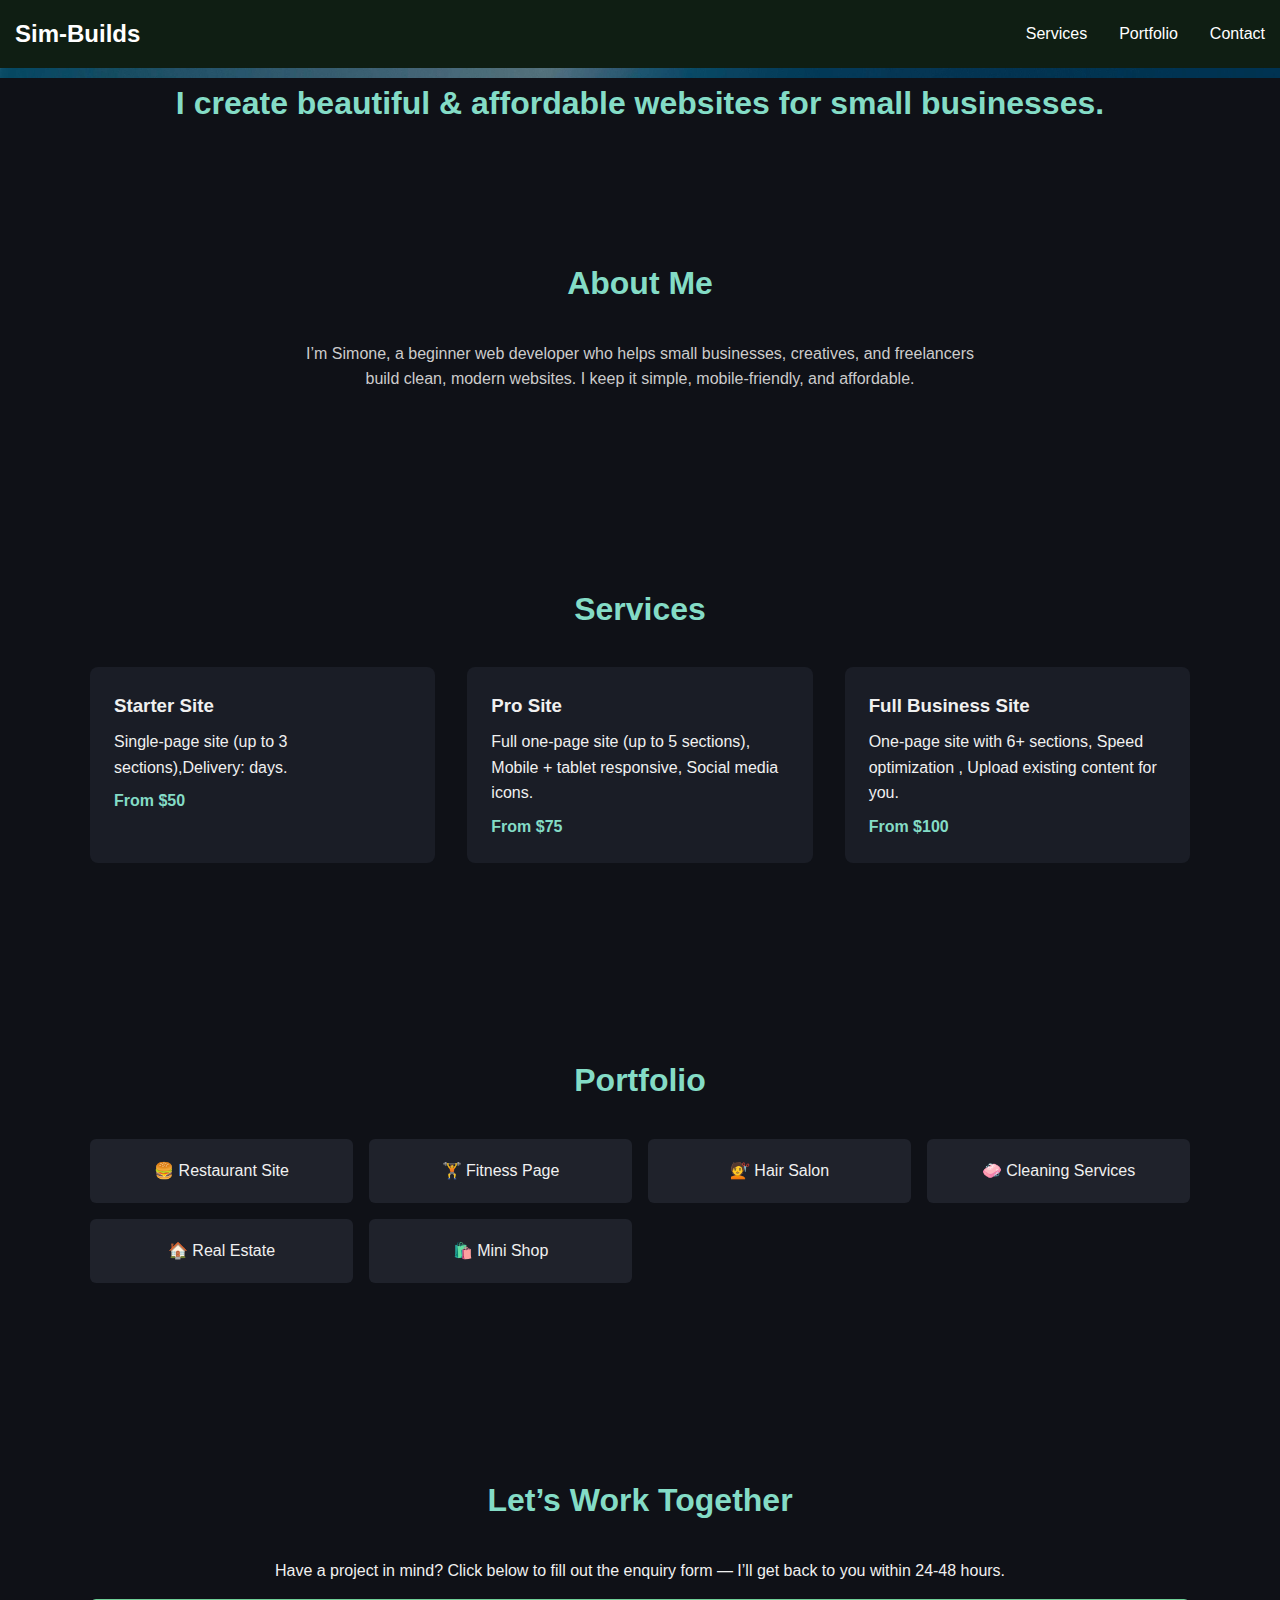
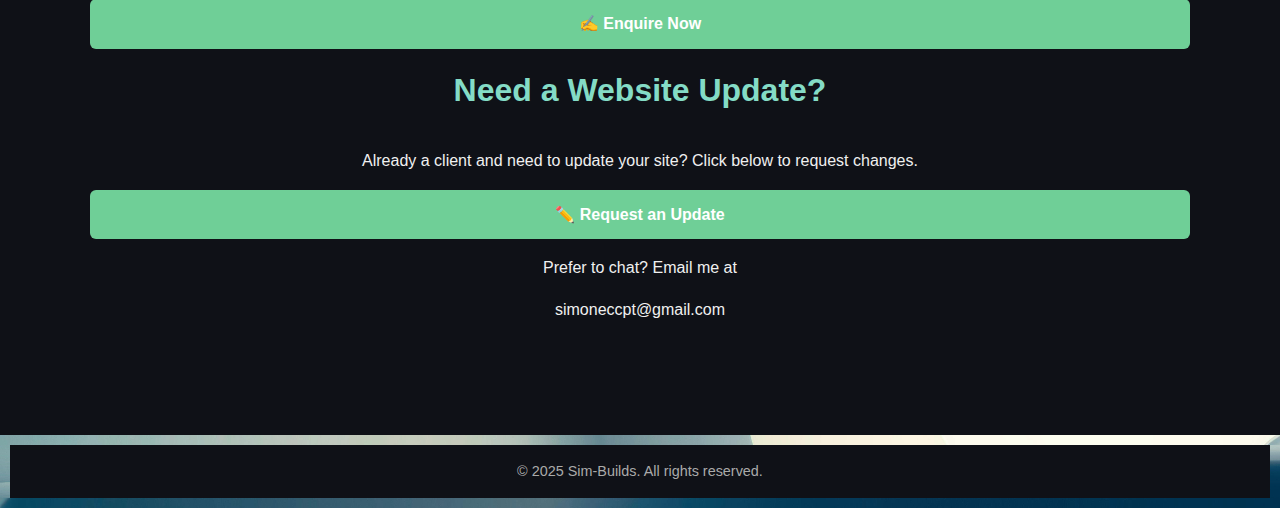
<file: index.html>
<!DOCTYPE html>
<html lang="en">
  <head>
    <meta charset="UTF-8" />
    <meta name="viewport" content="width=device-width, initial-scale=1.0" />
    <title>Simone Designs | Affordable Web Design</title>
    <link rel="stylesheet" href="style.css" />
  </head>
  <body>
    <nav id="navbar">
      <h1 class="logo">Sim-Builds</h1>

      <div class="menu-toggle" id="mobile-menu">
        <span class="bar"></span>
        <span class="bar"></span>
        <span class="bar"></span>
      </div>

      <div class="nav-links" id="nav-links">
        <a href="#services">Services</a>
        <a href="#portfolio">Portfolio</a>
        <a href="#contact">Contact</a>
      </div>
    </nav>

    <section class="hero">
      <h2>I create beautiful & affordable websites for small businesses.</h2>
    </section>

    <section id="about" class="about section">
      <div class="container">
        <h2>About Me</h2>
        <p>
          I’m Simone, a beginner web developer who helps small businesses,
          creatives, and freelancers build clean, modern websites. I keep it
          simple, mobile-friendly, and affordable.
        </p>
      </div>
    </section>

    <section id="services" class="services section">
      <div class="container">
        <h2>Services</h2>
        <div class="service-grid">
          <div class="service">
            <h3>Starter Site</h3>
            <p>Single-page site (up to 3 sections),Delivery: days.</p>
            <p class="price">From $50</p>
          </div>
          <div class="service">
            <h3>Pro Site</h3>
            <p>
              Full one-page site (up to 5 sections), Mobile + tablet responsive,
              Social media icons.
            </p>
            <p class="price">From $75</p>
          </div>
          <div class="service">
            <h3>Full Business Site</h3>
            <p>
              One-page site with 6+ sections, Speed optimization , Upload
              existing content for you.
            </p>
            <p class="price">From $100</p>
          </div>
        </div>
      </div>
    </section>

    <section id="portfolio" class="portfolio section">
      <div class="container">
        <h2>Portfolio</h2>
        <div class="portfolio-grid">
          <a href="https://tastebud-menu.netlify.app/" target="_blank"
            >🍔 Restaurant Site</a
          >
          <a
            href="https://personal-trainer-for-you.netlify.app/"
            target="_blank"
            >🏋️ Fitness Page</a
          >
          <a href="https://glow-hair.netlify.app/" target="_blank"
            >💇 Hair Salon</a
          >
          <a href="https://services-to-offer.netlify.app/" target="_blank"
            >🧼 Cleaning Services</a
          >
          <a href="https://dreamstay-real-estate.netlify.app/" target="_blank"
            >🏠 Real Estate</a
          >
          <a href="https://small-builds.netlify.app/" target="_blank"
            >🛍️ Mini Shop</a
          >
        </div>
      </div>
    </section>

    <section id="contact" class="contact section">
      <div class="container">
        <h2>Let’s Work Together</h2>
        <p>
          Have a project in mind? Click below to fill out the enquiry form —
          I’ll get back to you within 24-48 hours.
        </p>
        <a
          href="https://docs.google.com/forms/d/e/1FAIpQLSdf3CHiBdfxfBuR5duHpugrz99CX6SR2_771yr8ZA23XUmZCQ/viewform"
          target="_blank"
          class="btn"
        >
          ✍️ Enquire Now
        </a>

        <h2>Need a Website Update?</h2>
        <p>
          Already a client and need to update your site? Click below to request
          changes.
        </p>
        <a
          class="update-btn"
          href="https://forms.gle/eS7eDvbqhtKeP1sj7"
          target="_blank"
        >
          ✏️ Request an Update
        </a>
        <p>
          Prefer to chat? Email me at
          <a href="mailto:simoneccpt@gmail.com">simoneccpt@gmail.com</a>
        </p>
      </div>
    </section>

    <script src="index.js"></script>
    <footer>
      <p>© 2025 Sim-Builds. All rights reserved.</p>
    </footer>
  </body>
</html>
</file>
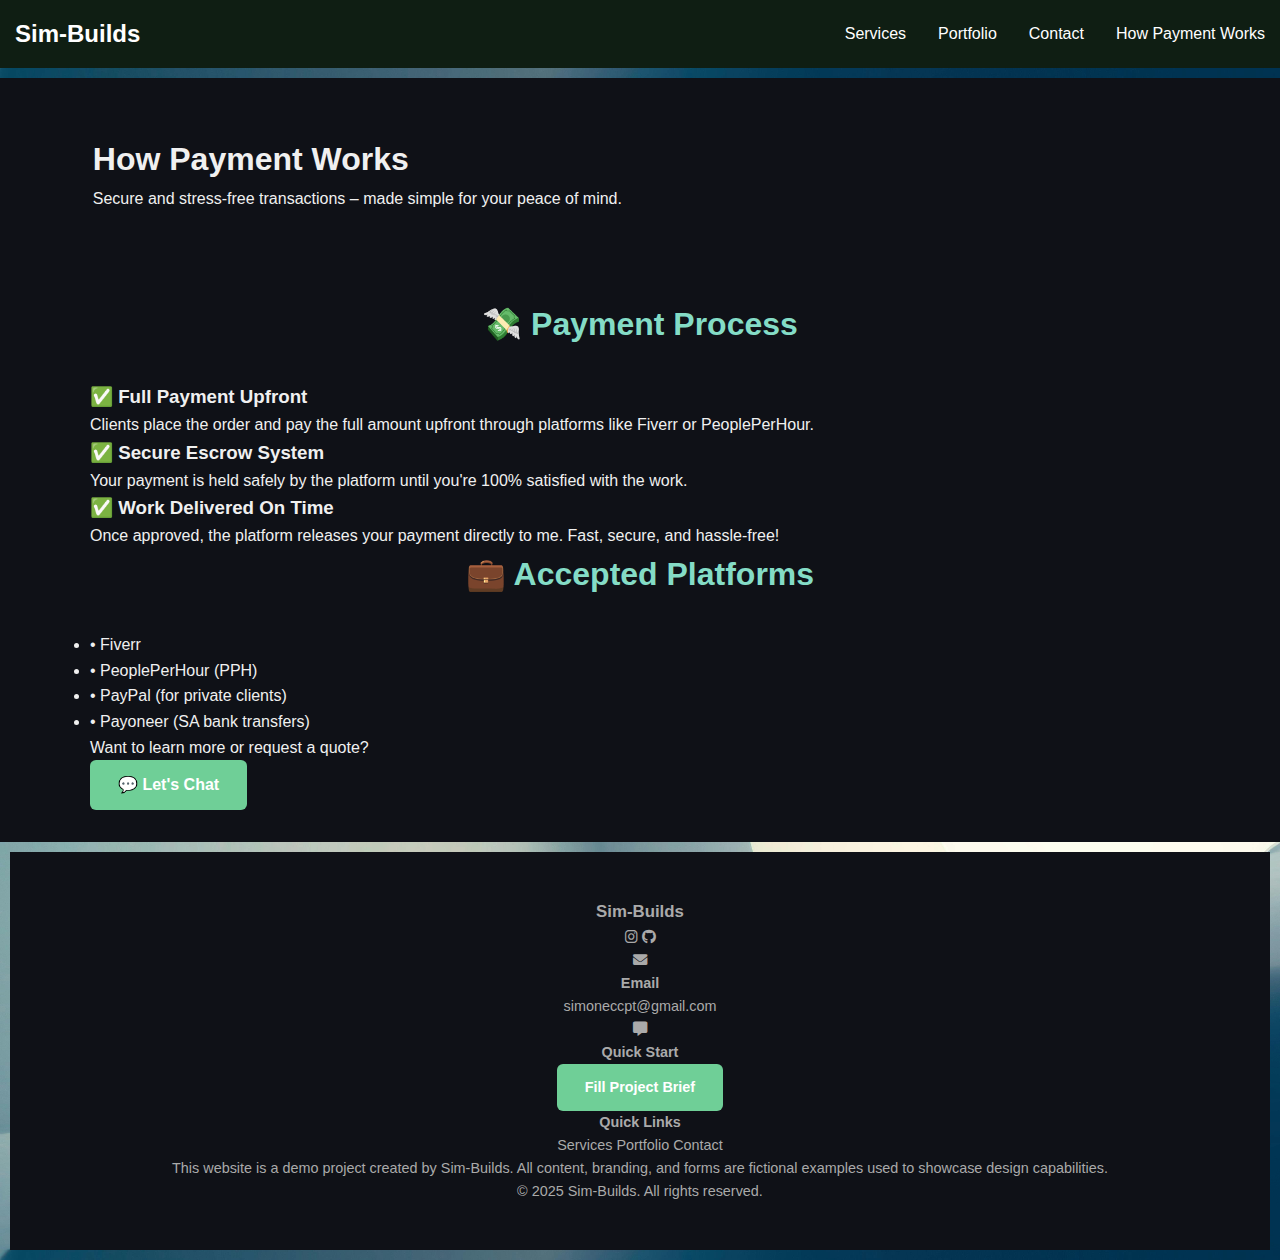
<file: how-payment-works.html>
<!DOCTYPE html>
<html lang="en">
  <head>
    <meta charset="UTF-8" />
    <meta name="viewport" content="width=device-width, initial-scale=1.0" />
    <title>How Payment Works | Simone Designs</title>
    <link rel="stylesheet" href="style.css" />
    <link
      rel="stylesheet"
      href="https://cdnjs.cloudflare.com/ajax/libs/font-awesome/6.0.0/css/all.min.css"
    />
    <link rel="apple-touch-icon" sizes="180x180" href="/apple-touch-icon.png" />
    <link rel="icon" type="image/png" sizes="32x32" href="/favicon-32x32.png" />
    <link rel="icon" type="image/png" sizes="16x16" href="/favicon-16x16.png" />
    <link rel="manifest" href="/site.webmanifest" />
    <link rel="icon" type="image/x-icon" href="favicon.ico" />
  </head>
  <body>
    <nav id="navbar">
      <h1 class="logo">Sim-Builds</h1>

      <div class="burger" id="burger">
        <span class="bar"></span>
        <span class="bar"></span>
        <span class="bar"></span>
      </div>

      <div class="nav-links" id="nav-links">
        <a href="/#pricing">Services</a>
        <a href="/#portfolio">Portfolio</a>
        <a href="/#contact">Contact</a>
        <a href="how-payment-works.html">How Payment Works</a>
      </div>
    </nav>
    <header class="hero payment-hero">
      <div class="container">
        <h1>How Payment Works</h1>
        <p>
          Secure and stress-free transactions – made simple for your peace of
          mind.
        </p>
      </div>
    </header>

    <section class="payment-section">
      <div class="container">
        <h2>💸 Payment Process</h2>

        <div class="payment-steps">
          <div class="step">
            <h3>✅ Full Payment Upfront</h3>
            <p>
              Clients place the order and pay the full amount upfront through
              platforms like Fiverr or PeoplePerHour.
            </p>
          </div>

          <div class="step">
            <h3>✅ Secure Escrow System</h3>
            <p>
              Your payment is held safely by the platform until you're 100%
              satisfied with the work.
            </p>
          </div>

          <div class="step">
            <h3>✅ Work Delivered On Time</h3>
            <p>
              Once approved, the platform releases your payment directly to me.
              Fast, secure, and hassle-free!
            </p>
          </div>
        </div>

        <h2>💼 Accepted Platforms</h2>
        <ul class="platforms">
          <li>
            <a
              href="https://www.fiverr.com/sim_builds/create-a-professional-single-page-website-for-your-business"
            >
              • Fiverr
            </a>
          </li>
          <li>
            <a
              href="https://www.peopleperhour.com/freelancer/technology-programming/simone-cornelius-front-end-web-designer-affordable-zyynawzq?ref=provider"
              >• PeoplePerHour (PPH)</a
            >
          </li>
          <li>• PayPal (for private clients)</li>
          <li>• Payoneer (SA bank transfers)</li>
        </ul>

        <div class="cta-box">
          <p>Want to learn more or request a quote?</p>
          <a
            href="https://docs.google.com/forms/d/e/1FAIpQLSdf3CHiBdfxfBuR5duHpugrz99CX6SR2_771yr8ZA23XUmZCQ/viewform"
            target="_blank"
            class="btn"
            >💬 Let's Chat</a
          >
        </div>
      </div>
    </section>
    <script src="index.js"></script>
    <footer>
      <div class="footer container">
        <div class="footer-content">
          <div class="footer-about">
            <h3>Sim-Builds</h3>

            <div class="social-links">
              <a href="https://www.instagram.com/sim_micheline/"
                ><i class="fab fa-instagram"></i
              ></a>
              <a href="https://github.com/SimKitkat"
                ><i class="fab fa-github"></i
              ></a>
            </div>
          </div>
          <div class="info-item">
            <i class="fas fa-envelope"></i>
            <div>
              <h4>Email</h4>
              <a href="mailto:simoneccpt@gmail.com">simoneccpt@gmail.com</a>
            </div>
          </div>
          <div class="info-item">
            <i class="fas fa-comment-alt"></i>
            <div>
              <h4>Quick Start</h4>
              <a
                href="https://docs.google.com/forms/d/e/1FAIpQLSdf3CHiBdfxfBuR5duHpugrz99CX6SR2_771yr8ZA23XUmZCQ/viewform"
                target="_blank"
                class="btn"
                >Fill Project Brief</a
              >
            </div>
          </div>
          <div class="footer-links">
            <h4>Quick Links</h4>

            <a href="/#pricing">Services</a>
            <a href="/#portfolio">Portfolio</a>
            <a href="/#contact">Contact</a>
          </div>
        </div>

        <p class="disclaimer">
          This website is a demo project created by Sim-Builds. All content,
          branding, and forms are fictional examples used to showcase design
          capabilities.
        </p>

        <div class="footer-bottom">
          <p>© 2025 Sim-Builds. All rights reserved.</p>
        </div>
      </div>
    </footer>
  </body>
</html>
</file>
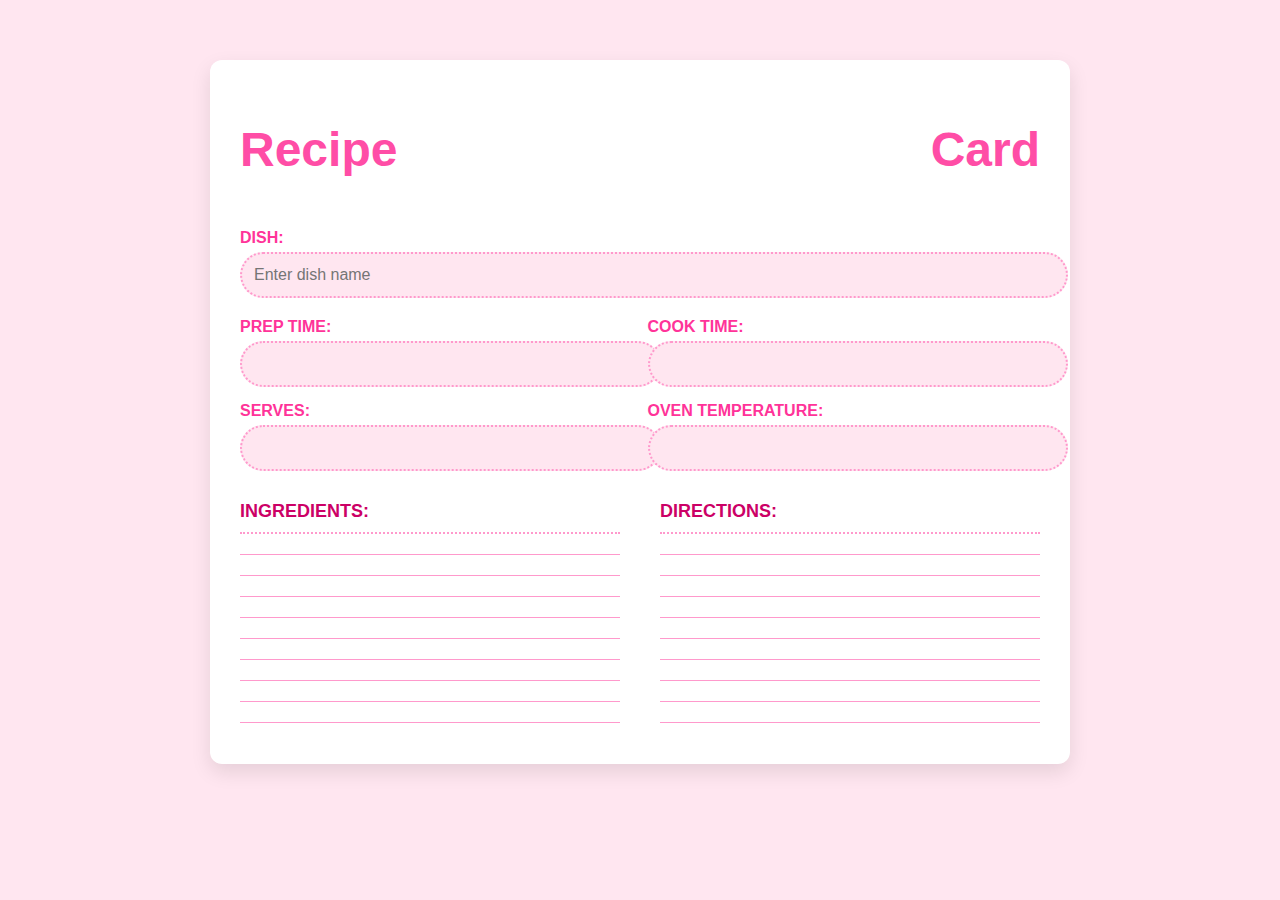
<file: recipe card.html>
<!DOCTYPE html>
<html lang="en">
  <head>
    <meta charset="UTF-8" />
    <meta name="viewport" content="width=device-width, initial-scale=1" />
    <title>Recipe Card</title>
    <style>
      body {
        background: #ffe6f0;
        font-family: "Poppins", sans-serif;
        margin: 0;
        padding: 20px;
      }

      .card {
        max-width: 800px;
        margin: 40px auto;
        padding: 30px;
        background: #fff;
        border-radius: 12px;
        box-shadow: 0 8px 20px rgba(0, 0, 0, 0.1);
      }

      .card-header {
        display: flex;
        justify-content: space-between;
        align-items: center;
        font-weight: bold;
        color: #ff4da6;
        font-size: 24px;
        margin-bottom: 20px;
      }

      .dish-name {
        margin-bottom: 20px;
      }

      .dish-name label {
        display: block;
        margin-bottom: 5px;
        font-weight: 600;
        color: #ff3399;
      }

      .dish-name input {
        width: 100%;
        padding: 12px;
        border: 2px dotted #ff99cc;
        border-radius: 30px;
        background: #ffe6f0;
        font-size: 16px;
      }

      .info-grid {
        display: grid;
        grid-template-columns: repeat(2, 1fr);
        gap: 15px;
        margin-bottom: 30px;
      }

      .info-field label {
        display: block;
        margin-bottom: 5px;
        font-weight: 600;
        color: #ff3399;
      }

      .info-field input {
        width: 100%;
        padding: 12px;
        border: 2px dotted #ff99cc;
        border-radius: 30px;
        background: #ffe6f0;
        font-size: 16px;
      }

      .ingredients-directions {
        display: grid;
        grid-template-columns: 1fr 1fr;
        gap: 40px;
        margin-top: 20px;
      }

      .section label {
        font-weight: 700;
        font-size: 18px;
        color: #cc0066;
        margin-bottom: 10px;
        display: block;
      }

      .lines {
        border-top: 2px dotted #ff99cc;
        height: 200px;
        background: repeating-linear-gradient(
          to bottom,
          transparent,
          transparent 20px,
          #ff99cc 20px,
          #ff99cc 21px
        );
      }
    </style>
  </head>
  <body>
    <div class="card">
      <header class="card-header">
        <h1>Recipe</h1>
        <h1>Card</h1>
      </header>

      <div class="dish-name">
        <label>DISH:</label>
        <input type="text" placeholder="Enter dish name" />
      </div>

      <div class="info-grid">
        <div class="info-field">
          <label>PREP TIME:</label>
          <input type="text" />
        </div>
        <div class="info-field">
          <label>COOK TIME:</label>
          <input type="text" />
        </div>
        <div class="info-field">
          <label>SERVES:</label>
          <input type="text" />
        </div>
        <div class="info-field">
          <label>OVEN TEMPERATURE:</label>
          <input type="text" />
        </div>
      </div>

      <div class="ingredients-directions">
        <div class="section">
          <label>INGREDIENTS:</label>
          <div class="lines"></div>
        </div>
        <div class="section">
          <label>DIRECTIONS:</label>
          <div class="lines"></div>
        </div>
      </div>
    </div>
  </body>
</html>
</file>
<file: style.css>
* {
  margin: 0;
  padding: 0;
  box-sizing: border-box;
}

body {
  font-family: "Segoe UI", sans-serif;
  background-color: #0f1117;
  color: #f0f0f0;
  line-height: 1.6;
}

a {
  text-decoration: none;
  color: inherit;
}

.container {
  width: 90%;
  max-width: 1100px;
  margin: auto;
  padding: 2rem 0;
}

.nav-cta {
  background: #84dcc6;
  color: #0f1117;
  padding: 0.5rem 1rem;
  border-radius: 5px;
  font-weight: bold;
}
/* Navigation Styles */
#navbar {
  display: flex;
  justify-content: space-between;
  align-items: center;
  padding: 1rem 2rem;
  background-color: #0f1e13; /* dark green/black background */
  color: white;
  position: relative;
  border-bottom: 10px solid transparent;
  padding: 15px;

  border-image: url(images/pexels-jplenio-1103970.jpg) 30 round;
}

.logo {
  font-size: 1.5rem;
  font-weight: bold;
}

.nav-links {
  display: flex;
  gap: 2rem;
}

.nav-links a {
  color: white;
  text-decoration: none;
  font-weight: 500;
}

/* Burger Menu */
.menu-toggle {
  display: none;
  flex-direction: column;
  cursor: pointer;
}

.menu-toggle .bar {
  height: 3px;
  width: 25px;
  background-color: white;
  margin: 4px 0;
  transition: 0.3s;
}

header {
  padding: 1.5rem 2rem;
  display: flex;
  justify-content: space-between;
  align-items: center;
}

nav h2 h1 {
  padding: 1%;
  color: black;
}
.nav-links ul {
  list-style: none;
  display: flex;
}

.nav-links li {
  margin: 0 5%;
}

.section {
  padding: 4rem 0;
}

h2 {
  text-align: center;
  font-size: 2rem;
  margin-bottom: 2rem;
  color: #84dcc6;
}

.about p {
  max-width: 700px;
  margin: 0 auto;
  text-align: center;
  color: #ccc;
}

.service-grid {
  display: grid;
  grid-template-columns: repeat(auto-fit, minmax(250px, 1fr));
  gap: 2rem;
}

.service {
  background: #1a1d26;
  padding: 1.5rem;
  border-radius: 8px;
}

.service h3 {
  margin-bottom: 0.5rem;
}

.price {
  color: #84dcc6;
  font-weight: bold;
  margin-top: 0.5rem;
}

.portfolio-grid {
  display: grid;
  grid-template-columns: repeat(auto-fit, minmax(220px, 1fr));
  gap: 1rem;
  text-align: center;
}

.portfolio-grid a {
  background: #1f222b;
  padding: 1.2rem;
  border-radius: 6px;
  transition: background 0.3s;
}

.portfolio-grid a:hover {
  background: #2d313d;
  color: #84dcc6;
}

.contact p,
.contact a {
  text-align: center;
  display: block;
  margin: 1rem auto;
}
.menu-toggle.open .bar:nth-child(1) {
  transform: rotate(45deg) translate(5px, 5px);
}

.menu-toggle.open .bar:nth-child(2) {
  opacity: 0;
}

.menu-toggle.open .bar:nth-child(3) {
  transform: rotate(-45deg) translate(5px, -5px);
}
.btn {
  display: inline-block;
  padding: 12px 28px;
  background-color: #6fcf97;
  color: #fff;
  font-weight: 600;
  border: none;
  border-radius: 6px;
  text-decoration: none;
  transition: background-color 0.3s ease;
}

.btn:hover {
  background-color: #84dcc6;
}
.update-request {
  background-color: #f5f5f5;
  padding: 40px 20px;
  text-align: center;
  border-top: 1px solid #ddd;
  border-bottom: 1px solid #ddd;
}

.update-request h2 {
  font-size: 2rem;
  color: #333;
  margin-bottom: 10px;
}

.update-request p {
  font-size: 1rem;
  margin-bottom: 20px;
  color: #666;
}

.update-btn {
  display: inline-block;
  padding: 12px 28px;
  background-color: #6fcf97;
  color: #fff;
  font-weight: 600;
  border: none;
  border-radius: 6px;
  text-decoration: none;
  transition: background-color 0.3s ease;
}

.update-btn:hover {
  background-color: #84dcc6;
}

footer {
  text-align: center;
  padding: 2rem;
  background: #0f1117;
  color: #aaa;
  font-size: 0.9rem;
  border: 10px solid transparent;
  padding: 15px;

  border-image: url(images/pexels-jplenio-1103970.jpg) 30 round;
}

@media (max-width: 768px) {
  .menu-toggle {
    display: flex;
  }

  .nav-links {
    display: none;
    position: absolute;
    top: 60px;
    right: 2rem;
    background-color: #0f1e13;
    flex-direction: column;
    gap: 1rem;
    padding: 1rem 2rem;
    border-radius: 8px;
  }

  .nav-links.active {
    display: flex;
  }
}
@media (min-width: 768px) {
  .hero-text {
    text-align: left;
    flex: 1;
  }
}
</file>
